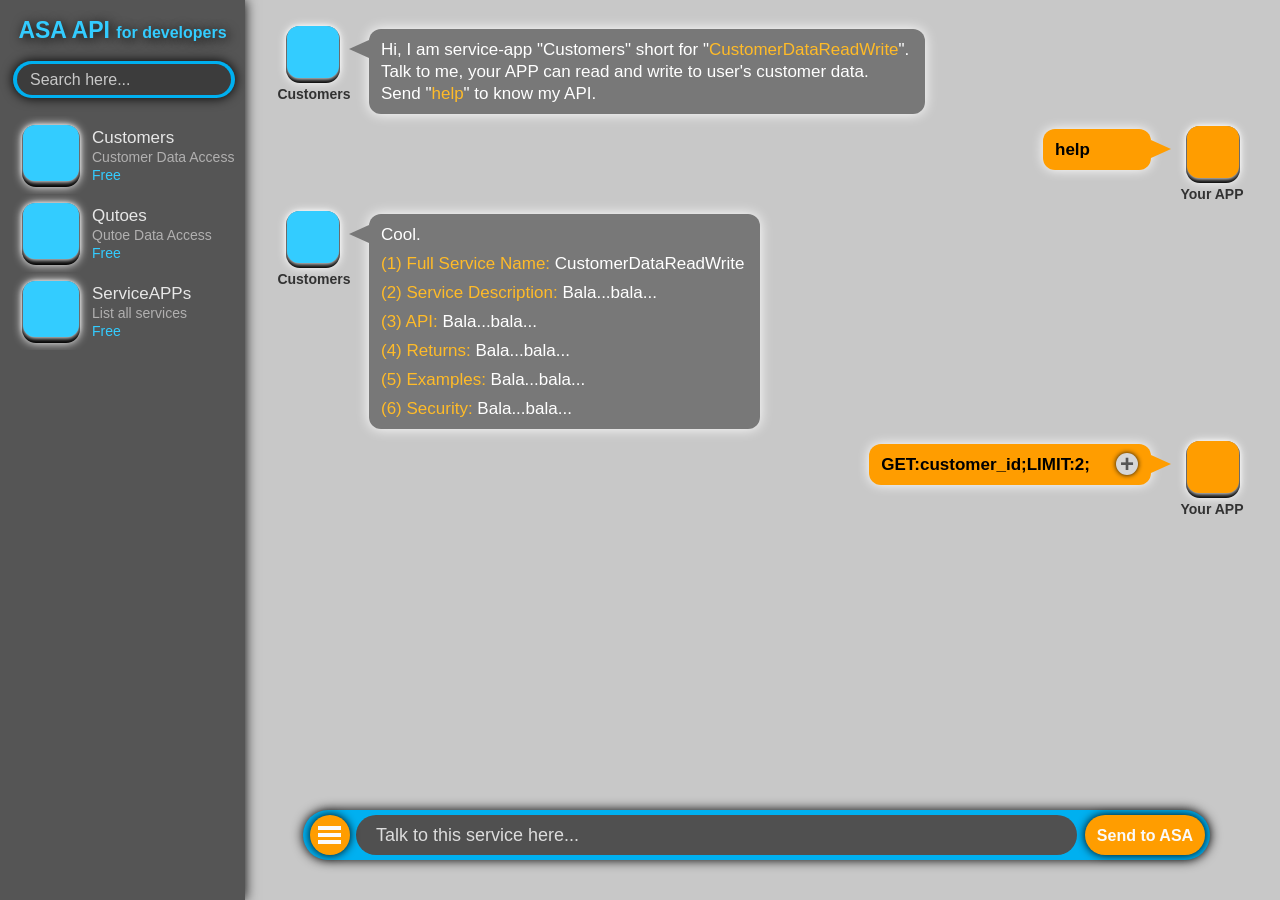
<file: index.html>
<!DOCTYPE HTML>
<html lang="en-US">
<head>
	<meta charset="UTF-8">
	<meta http-equiv="refresh" content="1;url=app/index.html">
	<script type="text/javascript">
	window.location.href = "app/index.html"
	</script>
	<title>Page Redirection</title>
</head>
<body>
	<!-- Note: don't tell people to `click` the link, just tell them that it is a link. -->
	If you are not redirected automatically, follow the <a href='app/index.html'>link to example</a>
</body>
</html>
</file>
<file: app/style/main.css>
@charset "utf-8";
/* CSS Document */

.whole_container {
	position:absolute;
	top: 0px;
	bottom: 0px;
	left: 0px;
	right: 0px;
	background-color: rgb(200,200,200);
	min-height: 600px;
	min-width: 800px;
	overflow: hidden;
}
.left_container {
	position:relative;
	top: 0px;
	bottom: 0px;
	left: 0px;
	background-color: rgb(85, 85, 85);
	min-height: 600px;
	height: 100%;
	overflow: hidden;
	width: 245px;
	box-shadow: 0 0 12px;
}
.logo{
	font-family: arial;
	font-size: 23px;
	line-height: 30px;
	position: relative;
	top: 15px;
	left: 0px;
	width: 250;
	text-align: center;
	color: rgb(51, 204, 255);
	text-shadow: 2px 2px 12px black;
	font-weight: bold;
}
.search_app {
	position: relative;
	top: 28px;
	left: 0px;
	margin-top: 0px;
	margin-left: 13px;
	margin-bottom: 0px;
	background-color: rgb(0, 176, 240);
	height: 37px;
	width: 222px;
	border-radius: 25px;
	box-shadow: 0 0 12px black;
	color: white;
	z-index: 4;
	font-size: 18px;
	font-family: arial;
	line-height: 50px;
}
.search_input {
position: absolute;
	top: 64px;
	left: 18px;
	margin-top: 0px;
	margin-left: -1px;
	background-color: rgb(60, 60, 60);
	height: 31px;
	border-radius: 25px;
	font-family: arial;
	font-size: 16px;
	line-height: 32px;
	color: white;
	padding-left: 13px;
	z-index: 100;
	width: 201px;
	text-align: left;
	color: rgb(200,200,200);
}
.list_container {
	position: relative;
	top: 36px;
	background-color: rgb(85, 85, 85);
	overflow: hidden;
	width: 250px;
	margin-top: 10px;
}
.app_unit {
	position: relative;
	top: 0px;
	left: 0px;
	background-color: rgb(85, 85, 85);
	height: 78px;
	overflow: hidden;
	width: 250px;
}
.app_unit:hover {
	background-color: rgb(0, 0, 0);
	cursor:pointer;
}
.app_edge {
	width: 58px;
	height: 62px;
	background: rgb(0, 0, 0);
	border-radius: 14px;
	margin-top: 9px;
	margin-left: 22px;
	box-shadow: 0 0 10px white;
}
.app_image {
	position: absolute;
	width: 56px;
	height: 56px;
	background: rgb(51, 204, 255);
	border-radius: 12px;
	margin-top: -62px;
	margin-left: 23px;
	box-shadow: 0 1px 5px white;
}
.app_name {
	position: absolute;
	top: 12px;
	left: 92px;
	font-family: arial;
	color: rgb(231, 231, 231);
	font-size: 17px;
}
.app_discription {
	position: absolute;
	top: 33px;
	left: 92px;
	font-family: arial;
	color: rgb(177, 176, 176);
	font-size: 14px;
}
.app_price {
	position: absolute;
	top: 51px;
	left: 92px;
	font-family: arial;
	color: rgb(51, 204, 255);
	font-size: 14px;
}
.dialog_container {
	position: absolute;
	top: 0px;
	bottom: 0px;
	right: 0px;
	padding-top: 15px;
	padding-bottom: 0px;
	padding-right: 0px;
	left: 246px;
	min-height: 600px;
	min-width: 600px;
	background-color: transparent;
	overflow-y: scroll;
}
.one_dialog {
	position: relative;
	top: 0px;
	left: 0px;
	margin-left: 0;
	margin-right: 0;
	min-height: 80px;
	width: 100%;
	background-color: transparent;
	margin-top: 5px;
}
.left_dialog_app_edge {
	width: 54px;
	position: absolute;
	height: 57px;
	background: rgb(0, 0, 0);
	border-radius: 14px;
	margin-top: 6px;
	margin-left: 40px;
	box-shadow: 0 0 10px white;
}
.right_dialog_app_edge {
	position: absolute;
	float: right;
	right: 40px;
	margin-top: 6px;
	margin-right: 0;
	width: 54px;
	height: 57px;
	background: rgb(0, 0, 0);
	border-radius: 14px;
	box-shadow: 0 0 10px white;
}
.left_dialog_app_image {
	position: absolute;
	width: 52px;
	height: 52px;
	background: rgb(51, 204, 255);
	border-radius: 12px;
	margin-top: 6px;
	margin-left: 41px;
	box-shadow: 0 1px 5px white;
}
.left_dialog_app_image:hover {
	cursor: pointer;
}
.right_dialog_app_image {
	position: absolute;
	width: 52px;
	float: right;
	right: 41px;
	height: 52px;
	background: rgb(255, 157, 0);
	border-radius: 12px;
	margin-top: 6px;
	margin-left: 41px;
	box-shadow: 0 1px 5px white;
}
.left_dialog_app_name {
	position: absolute;
	margin-top: 66px;
	margin-left: 3px;
	font-family: arial;
	color: rgb(50, 50, 50);
	font-size: 14px;
	width: 130px;
	text-align: center;
	background: transparent;
	font-weight: bold;
}
.left_dialog_app_name:hover {
	text-decoration: none;
	cursor: pointer;
}
.right_dialog_app_name {
	position: absolute;
	float: right;
	right: 3px;
	margin-top: 66px;
	margin-left: 3px;
	font-family: arial;
	color: rgb(50, 50, 50);
	font-size: 14px;
	width: 130px;
	text-align: center;
	background: transparent;
	font-weight: bold;
}
.left_dialog_container {
	position: relative;
	top: 9px;
	margin-left: 126px;
	left: -3px;
	margin-bottom: 10px;
	width: auto;
	min-width: 100px;
	min-height: 22px;
	background: rgb(120, 120, 120);
	border-radius: 12px;
	box-shadow: 0 0 13px rgb(255, 255, 255);
	display: inline-block;
	padding-left: 12px;
	padding-right: 16px;
	padding-top: 3px;
	padding-bottom: 9px;
}
.right_dialog_container {
	position: relative;
	top: 9px;
	float: right;
	margin-right: 126px;
	left: -3px;
	margin-bottom: 10px;
	width: auto;
	min-width: 80px;
	min-height: 22px;
	background: rgb(255, 157, 0);
	border-radius: 12px;
	box-shadow: 0 0 12px rgb(255, 255, 255);
	display: inline-block;
	padding-left: 12px;
	padding-right: 16px;
	padding-top: 10px;
	padding-bottom: 9px;
}
.left_dialog_container:before {
	content: "";
	position: absolute;
	right: 100%;
	top: 11px;
	width: 0;
	height: 0;
	border-top: 9px solid transparent;
	border-right: 20px solid rgb(120, 120, 120);
	border-bottom: 9px solid transparent;
}
.right_dialog_container:before {
	content: "";
	position: absolute;
	left: 100%;
	top: 11px;
	width: 0;
	height: 0;
	border-top: 9px solid transparent;
	border-left: 20px solid rgb(255, 157, 0);
	border-bottom: 9px solid transparent;
}
.left_dialog_container:hover {
	box-shadow: 0 0 12px rgb(0, 176, 240);
}
.right_dialog_container:hover {
	box-shadow: 0 0 12px rgb(0, 0, 0);
}
.right_expend_button {
	position: absolute;
	float: right;
	right: 13px;
	top: 9px;
	font-family: arial;
	font-size: 24px;
	font-weight: bold;
	background: rgb(214, 214, 214);
	border-radius: 15px;
	height: 22px;
	width: 22px;
	text-align: center;
	color: rgb(85, 85, 85);
	line-height: 22px;
	box-shadow: 0 0 5px rgb(15, 15, 15);
}
.right_expend_button:hover {
	background: rgb(51, 176, 240);
	color: white;
	cursor: pointer;
}
.left_dialog_text{
	font-family: arial;
	font-size: 17px;
	color: white;
	line-height: 22px;
	text-align: left;
	padding-top: 7px;
}
.right_dialog_text{
	font-family: arial;
	font-size: 17px;
	color: black;
	font-weight: bold;
	line-height: 22px;
	text-align: left;
	padding-right: 45px;
}
.left_dialog_header{
	font-family: arial;
	font-size: 19px;
	color: rgb(255, 157, 0);
	line-height: 28px;
	text-align: left;
}
.bottom_container {
	position: absolute;
	bottom: 0px;
	left: 0px;
	right: 0px;
	margin-bottom: 40px;
	margin-left: 303px;
	margin-right: 70px;
	background-color: rgb(0, 176, 240);
	height: 50px;
	border-radius: 25px;
	box-shadow: 0 0 12px;
	border: 2px rgb(138, 188, 204);
    box-sizing: border-box;
    -moz-box-sizing: border-box;
    -webkit-box-sizing: border-box;
}
.bottom_option {
	position: absolute;
	bottom: 0px;
	left: 0px;
	margin-bottom: 45px;
	margin-left: 310px;
	background-color: rgb(255, 157, 0);
	height: 40px;
	width: 40px;
	border-radius: 25px;
	font-family: arial;
	font-size: 16px;
	font-weight: bold;
	line-height: 42px;
	color: white;
	text-align: center;
	box-shadow: 0 0 10px black;
}
.bottom_option:hover {
	background-color: black;
	cursor: pointer;
}
.option_line_1 {
	position: relative;
	top: 11px;
	left: 8px;
	background-color: rgb(250, 250, 250);
	height: 4px;
	width: 23px;
	border-radius: 0;
}
.option_line_2 {
	position: relative;
	top: 14px;
	left: 8px;
	background-color: rgb(250, 250, 250);
	height: 4px;
	width: 23px;
	border-radius: 0;
}
.option_line_3 {
	position: relative;
	top: 17px;
	left: 8px;
	background-color: rgb(250, 250, 250);
	height: 4px;
	width: 23px;
	border-radius: 0;
}
.bottom_input {
	position: absolute;
	bottom: 0px;
	left: 0px;
	right: 0px;
	margin-bottom: 45px;
	margin-left: 356px;
	margin-right: 203px;
	background-color: rgb(80, 80, 80);
	height: 40px;
	border-radius: 25px;
	font-family: arial;
	font-size: 18px;
	line-height: 40px;
	color: rgb(220,220,220);
	padding-left: 20px;
}
.bottom_send {
	position: absolute;
	bottom: 0px;
	right: 0px;
	margin-bottom: 45px;
	margin-right: 75px;
	background-color: rgb(255, 157, 0);
	height: 40px;
	width: 120px;
	border-radius: 25px;
	font-family: arial;
	font-weight: bold;
	font-size: 16px;
	font-weight: bold;
	line-height: 42px;
	color: rgb(250, 250, 250);
	text-align: center;
	box-shadow: 0 0 10px black;
}
.bottom_send:hover{
	background-color: rgb(0, 0, 0);
	cursor:pointer;
}
.fadeIn {
        /* CSS needed for animation
        ---------------------------------------------------- */
        opacity:0;
        -webkit-animation:fadeIn ease-in 1;
        -moz-animation:fadeIn ease-in 1;
        -o-animation:fadeIn ease-in 1;
        animation:fadeIn ease-in 1;
        -webkit-animation-fill-mode:forwards;
        -moz-animation-fill-mode:forwards;
        -o-animation-fill-mode:forwards;
        animation-fill-mode:forwards;
}
/* Animation Times - Time for image to fade in
---------------------------------------------------- */
.fadeIn-20ms {
        -webkit-animation-duration:0.2s;
        -moz-animation-duration:0.2s;
        -o-animation-duration:0.2s;
        animation-duration:0.2s;
}
.fadeIn-50ms {
        -webkit-animation-duration:0.5s;
        -moz-animation-duration:0.5s;
        -o-animation-duration:0.5s;
        animation-duration:0.5s;
}
.fadeIn-100ms {
        -webkit-animation-duration:1s;
        -moz-animation-duration:1s;
        -o-animation-duration:1s;
        animation-duration:1s;
}
.fadeIn-150ms {
        -webkit-animation-duration:1.5s;
        -moz-animation-duration:1.5s;
        -o-animation-duration:1.5s;
        animation-duration:1.5s;
}
/* Animation Delay - Time for image to be delayed
---------------------------------------------------- */
.fadeIn-Delay-20ms {
        -webkit-animation-delay:0.2s;
        -moz-animation-delay:0.2s;
        -o-animation-delay:0.2s;
        animation-delay:0.2s;
}
.fadeIn-Delay-50ms {
        -webkit-animation-delay:0.5s;
        -moz-animation-delay:0.5s;
        -o-animation-delay:0.5s;
        animation-delay:0.5s;
}
.fadeIn-Delay-100ms {
        -webkit-animation-delay:1s;
        -moz-animation-delay:1s;
        -o-animation-delay:1s;
        animation-delay:1s;
}
.fadeIn-Delay-150ms {
        -webkit-animation-delay:1.5s;
        -moz-animation-delay:1.5s;
        -o-animation-delay:1.5s;
        animation-delay:1.5s;
}
.fadeIn-Delay-200ms {
        -webkit-animation-delay:2s;
        -moz-animation-delay:2s;
        -o-animation-delay:2s;
        animation-delay:2s;
}
/* Key Frames
---------------------------------------------------- */
@-webkit-keyframes fadeIn { from { opacity:0; } to { opacity:1; } }
@-moz-keyframes fadeIn { from { opacity:0; } to { opacity:1; } }
@-o-keyframes fadeIn { from { opacity:0; } to { opacity:1; } }
@keyframes fadeIn { from { opacity:0; } to { opacity:1; } }
</file>
